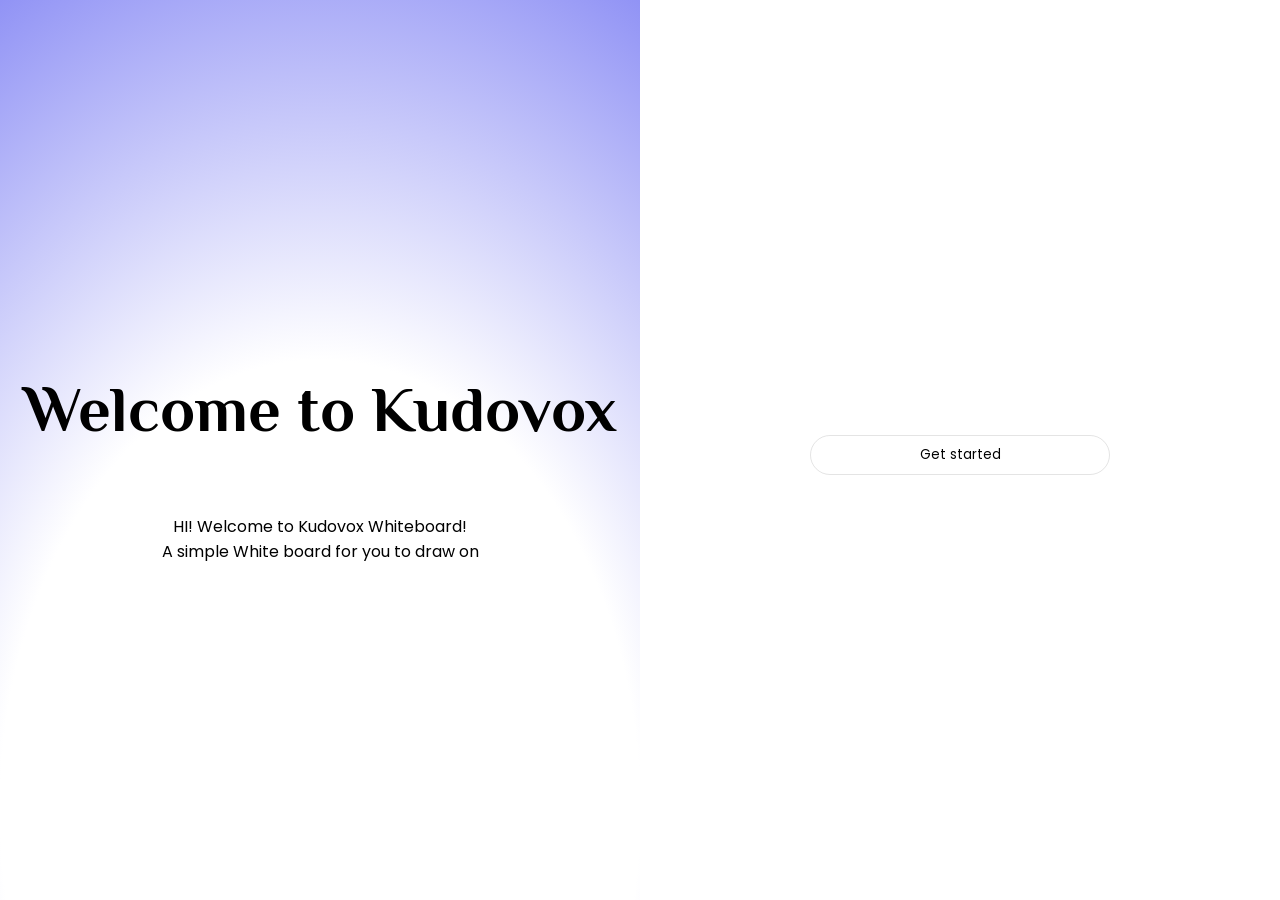
<file: index.html>
<!DOCTYPE html>
<html lang="en">

<head>
    <meta charset="UTF-8">
    <meta name="viewport" content="width=device-width, initial-scale=1.0">
    <title>Login</title>
    <link rel="preconnect" href="https://fonts.googleapis.com">
    <link rel="preconnect" href="https://fonts.gstatic.com" crossorigin>
    <link
        href="https://fonts.googleapis.com/css2?family=Comic+Relief:wght@400;700&family=DM+Serif+Display:ital@0;1&family=Philosopher:ital,wght@0,400;0,700;1,400;1,700&family=Poppins:ital,wght@0,100;0,200;0,300;0,400;0,500;0,600;0,700;0,800;0,900;1,100;1,200;1,300;1,400;1,500;1,600;1,700;1,800;1,900&family=Varela+Round&display=swap"
        rel="stylesheet">
        <script src="https://accounts.google.com/gsi/client" async defer></script>
</head>

<body>
    <section id="bruh">
        <h1>Welcome to Kudovox</h1>
        <p>HI! Welcome to Kudovox Whiteboard!
            <br>
            A simple White board for you to draw on
        </p>

    </section>
    <section id="bruv">
        <div class="logsign">
            
            <button id="Signup">Get started</button>
        </div>

    </section>
    <style>
        body {
            margin: 0;
            display: flex;
            height: 100vh;
            font-family: "Poppins", sans-serif;
        }

        h1 {
            font-family: 20px;
        }

        #bruh {
            width: 50%;
            display: flex;
            flex-direction: column;
            justify-content: center;
            align-items: center;
            text-align: center;

            background: radial-gradient(125% 125% at 50% 90%,
                    #fff 40%,
                    #6366f1 100%);
        }

        #bruv {
            width: 50%;
            display: flex;
            justify-content: center;
            align-items: center;

        }

        .logsign {
            display: flex;
            flex-direction: column;
            gap: 15px;



            border-radius: 20px;
        }

        #Login {
            height: 40px;
            margin-bottom: px;
            z-index: 1000000;
            width: 300px;
            color: white;
            border: 2px solid rgba(128, 128, 128, 0.221);
            border-radius: 15px;
            ;
            background-color: #6366f1;
            font-family: "poppins";
        }
        #Login:hover {
            height: 42px;
            margin-bottom: px;
            width: 304px;
            color: white;
            border: 2px solid rgba(128, 128, 128, 0.221);
            border-radius: 15px;
            ;
            background-color: #6365f196;
            font-family: "poppins";
        }

        #Signup {
            height: 40px;
            font-family: "poppins";
            width: 300px;
            color: rgb(0, 0, 0);
            margin-top: 10px;
            background-color: transparent;
            border: 1px solid rgba(128, 128, 128, 0.217);
            border-radius: 50px;
            ;
        }
            #Signup:hover {
    height: 40px;
            font-family: "poppins";
            width: 300px;
            color: rgb(0, 0, 0);
            margin-top: 10px;
            background-color: #1765cc12;
            border: 1px solid rgba(128, 128, 128, 0.217);
            border-radius: 50px;
            ;
        }




        body {
            margin: 0;
            display: flex;
            height: 100vh;
            padding: 0;
        }

        html {
            padding: 0;
            margin: 0;
        }

        #bruh {

            background: radial-gradient(125% 125% at 50% 90%, #fff 40%, #6366f1 100%);

            height: 100vh;
            width: 50%;
            align-content: center;
            text-align: center;
        }

        h1 {
            font-family: "Philosopher";
            margin: 10;
            font-size: 64px;

        }

        p {
            font-family: "poppins";
        }
    </style>
     
    <script>
        window.onload = () => {

    google.accounts.id.initialize({
        client_id: "738234030497-d2fr362geusdk63r9unfcb0ek2hhsgt9.apps.googleusercontent.com",
        callback: handleCredentialResponse
    });

    google.accounts.id.renderButton(
        document.getElementById("googleBtn"),
        {
            theme: "filled_purple",
             size: "large",
            shape: "pill",
            width: 300
        }
    );                   

    document.getElementById("Signup").addEventListener("click", () => {
        window.location.href = "kudovox.html";
    });
    
};

function handleCredentialResponse(response) {


    window.location.href = "kudovox.html";
}

    </script>
</body>

</html>
</file>
